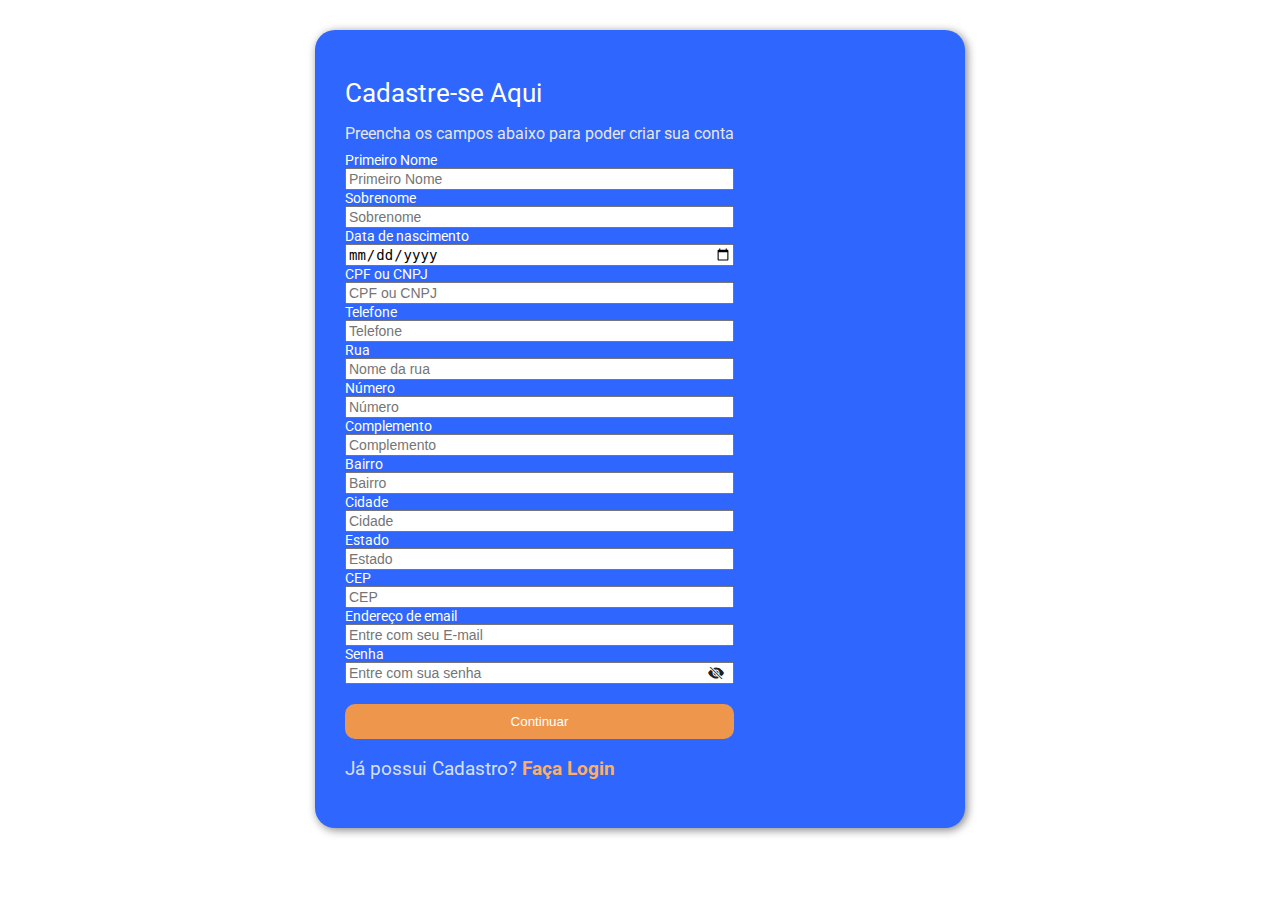
<file: cadastro.html>
<!DOCTYPE html>
<html lang="pt-br">
  <head>
    <meta charset="UTF-8" />
    <meta http-equiv="X-UA-Compatible" content="IE=edge" />
    <meta name="viewport" content="width=device-width, initial-scale=1.0" />
    <title>Tela de Cadastro</title>
    <!-- reset incluído-->
    <link rel="stylesheet" href="estilos/reset.css" />

    <!-- css -->
    <link rel="stylesheet" href="estilos/style.css" />

    <!-- BootStrap Css -->
    <link
      href="https://cdn.jsdelivr.net/npm/bootstrap@5.3.0-alpha1/dist/css/bootstrap.min.css"
      rel="stylesheet"
      integrity="sha384-GLhlTQ8iRABdZLl6O3oVMWSktQOp6b7In1Zl3/Jr59b6EGGoI1aFkw7cmDA6j6gD"
      crossorigin="anonymous"
    />

    <!-- Bootstrap js -->
    <script
      src="https://cdn.jsdelivr.net/npm/bootstrap@5.3.0-alpha1/dist/js/bootstrap.bundle.min.js"
      integrity="sha384-w76AqPfDkMBDXo30jS1Sgez6pr3x5MlQ1ZAGC+nuZB+EYdgRZgiwxhTBTkF7CXvN"
      crossorigin="anonymous"
    ></script>

    <!-- Bootstrap Icons -->
    <link
      rel="stylesheet"
      href="https://cdn.jsdelivr.net/npm/bootstrap-icons@1.10.3/font/bootstrap-icons.css"
    />

    <!-- FONT-FAMILY-->
    <!-- Poppins -->
    <link
      href="https://fonts.googleapis.com/css2?family=Montserrat:wght@100&family=Poppins:ital,wght@0,100;0,200;0,300;0,400;0,500;0,600;0,700;0,800;0,900;1,100;1,200;1,300;1,400;1,500;1,600;1,700;1,800;1,900&family=Roboto:wght@100&display=swap"
      rel="stylesheet"
    />

    <!-- Roboto -->
    <link
      href="https://fonts.googleapis.com/css2?family=Roboto:ital,wght@0,100;0,300;0,400;0,500;0,700;0,900;1,100;1,300;1,400;1,500;1,700;1,900&display=swap"
      rel="stylesheet"
    />
    <!-- Favicon -->
    <link rel="shortcut icon" href="imagens/favicon.png" type="image/x-icon" />
  </head>
  <body class="login-body">
    <div class="form-login form-cadastro">
      <form action="cadastroAction.php" method="POST">
        <div class="row">
          <h1 class="text-center">Cadastre-se Aqui</h1>
          <h3 class="text-center">
            Preencha os campos abaixo para poder criar sua conta
          </h3>
          <div class="form-group id ">
            <input
              type="hidden"
              name="idCliente"
              class="form-control"
              id="idCliente"
            />
          </div>
          <div class="form-group col-6">
            <label for="name">Primeiro Nome</label>
            <input
              type="text"
              name="name"
              class="form-control"
              id="name"
              placeholder="Primeiro Nome"
            />
          </div>
          <div class="form-group col-6">
            <label for="secName">Sobrenome</label>
            <input
              type="text"
              name="secName"
              class="form-control"
              id="secName"
              placeholder="Sobrenome"
            />
          </div>
          <div class="form-group col-4 ">
            <label for="dn">Data de nascimento</label>
            <input type="date" name="dn" class="form-control" id="dn" />
          </div>
          <div class="form-group col-4">
            <label for="cpfCNPJ">CPF ou CNPJ</label>
            <input
              type="numero"
              name="cpfCNPJ"
              class="form-control"
              id="cpfCnpj"
              placeholder="CPF ou CNPJ"
            />
          </div>
          <div class="form-group col-4 center cad-tel">
            <label for="telefone">Telefone</label>
            <input
              type="numero"
              name="telefone"
              class="form-control"
              id="tel"
              placeholder="Telefone"
            />
          </div>
          <div class="form-group col-9">
            <label for="rua">Rua</label>
            <input
              type="text"
              name="rua"
              class="form-control"
              id="rua"
              placeholder="Nome da rua"
            />
          </div>
          <div class="form-group col-3">
            <label for="numero">Número</label>
            <input
              type="number"
              name="numero"
              class="form-control"
              id="numero"
              placeholder="Número"
            />
          </div>
          <div class="form-group col-4">
            <label for="complemento">Complemento</label>
            <input
              type="text"
              name="complemento"
              class="form-control"
              id="complemento"
              placeholder="Complemento"
            />
          </div>
          <div class="form-group col-4">
            <label for="bairro">Bairro</label>
            <input
              type="text"
              name="bairro"
              class="form-control"
              id="bairro"
              placeholder="Bairro"
            />
          </div>
          <div class="form-group col-4">
            <label for="cidade">Cidade</label>
            <input
              type="text"
              name="cidade"
              class="form-control"
              id="cidade"
              placeholder="Cidade"
            />
          </div>
          <div class="form-group col-6">
            <label for="estado">Estado</label>
            <input
              type="text"
              name="estado"
              class="form-control"
              id="estado"
              placeholder="Estado"
            />
          </div>
          <div class="form-group col-6">
            <label for="cep">CEP</label>
            <input
              type="text"
              name="cep"
              class="form-control"
              id="cep"
              placeholder="CEP"
            />
          </div>
          <div class="form-group email">
            <label for="email">Endereço de email</label>
            <input
              type="email"
              name="email"
              class="form-control"
              id="email"
              placeholder="Entre com seu E-mail"
            />
          </div>
          <div class="form-group">
            <label for="password">Senha </label>
            <div class="senha-view">
              <input
                type="password"
                class="form-control"
                id="senha"
                name="senha"
                placeholder="Entre com sua senha"
              />
              <i id="olho-aberto" class="olho bi bi-eye-fill"></i>
              <i id="olho-fechado" class="olho bi bi-eye-slash-fill"></i>
            </div>
          </div>
          <a href="#">
            <button type="submit">Continuar</button>
          </a>
          <p class="text-center has-cadaster ">
            <span>Já possui Cadastro?</span>
            <a href="./login.html">Faça Login</a>
          </p>
        </div>
      </form>
    </div>

    <script src="js/login.js"></script>
  </body>
</html>
</file>
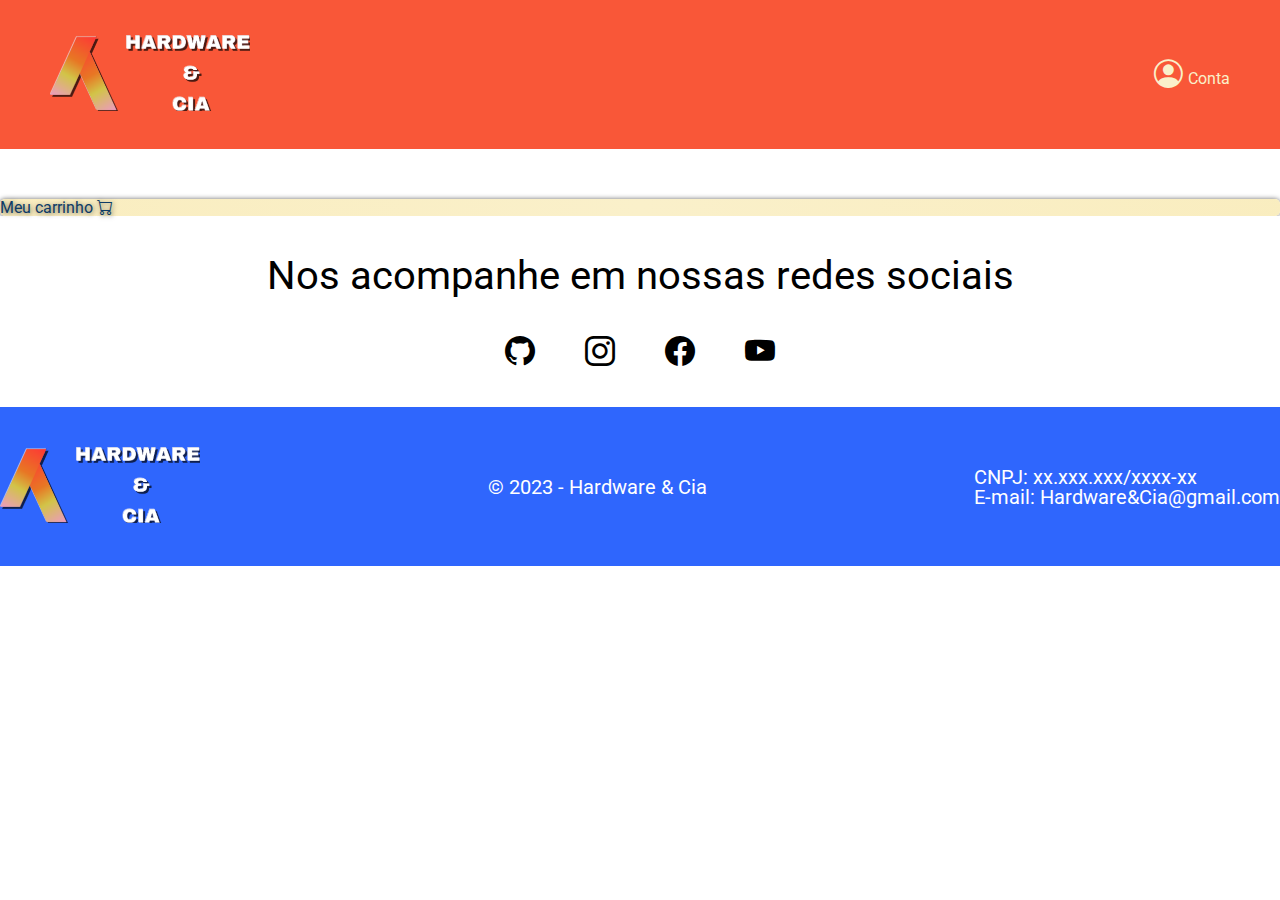
<file: carrinho.html>
<!DOCTYPE html>
<html lang="pt-br">

<head>
    <meta charset="UTF-8">
    <meta http-equiv="X-UA-Compatible" content="IE=edge">
    <meta name="viewport" content="width=device-width, initial-scale=1.0">
    <!-- reset incluído-->
    <link rel="stylesheet" href="estilos/reset.css">

    <!-- css -->
    <link rel="stylesheet" href="estilos/style.css">

    <!-- BootStrap Css -->
    <link href="https://cdn.jsdelivr.net/npm/bootstrap@5.3.0-alpha1/dist/css/bootstrap.min.css" rel="stylesheet"
        integrity="sha384-GLhlTQ8iRABdZLl6O3oVMWSktQOp6b7In1Zl3/Jr59b6EGGoI1aFkw7cmDA6j6gD" crossorigin="anonymous">

    <!-- Bootstrap js -->
    <script src="https://cdn.jsdelivr.net/npm/bootstrap@5.3.0-alpha1/dist/js/bootstrap.bundle.min.js"
        integrity="sha384-w76AqPfDkMBDXo30jS1Sgez6pr3x5MlQ1ZAGC+nuZB+EYdgRZgiwxhTBTkF7CXvN"
        crossorigin="anonymous"></script>

    <!-- Bootstrap Icons -->
    <link rel="stylesheet" href="https://cdn.jsdelivr.net/npm/bootstrap-icons@1.10.3/font/bootstrap-icons.css">
    

    <!-- FONT-FAMILY-->
    <!-- Poppins -->
    <link
        href="https://fonts.googleapis.com/css2?family=Montserrat:wght@100&family=Poppins:ital,wght@0,100;0,200;0,300;0,400;0,500;0,600;0,700;0,800;0,900;1,100;1,200;1,300;1,400;1,500;1,600;1,700;1,800;1,900&family=Roboto:wght@100&display=swap"
        rel="stylesheet">

    <!-- Roboto -->
    <link
        href="https://fonts.googleapis.com/css2?family=Roboto:ital,wght@0,100;0,300;0,400;0,500;0,700;0,900;1,100;1,300;1,400;1,500;1,700;1,900&display=swap"
        rel="stylesheet">

    <!-- Favicon -->
    <link rel="shortcut icon" href="imagens/favicon.png" type="image/x-icon">

    <title>Hardware & CIA</title>
</head>

<body>
    <!-- NAVBAR--> 
    <header class="header-principal">
        <nav class="nav-header">
            <div class="logo-img">
                <a href="index.html">
                    <img class="logo-header" src="imagens/logo-sombra.png" alt="Logo E-commerce">
                </a>
            </div>
            <ul class="dropd-logado">
                <li class="dropli"><i class="icon-navbar bi bi-person-circle"></i><strong><!-- AQUI ENTRA O PHP ALTERANDO PARA O NOME DO USUÁRIO --><label for="">Conta</label></strong></li>
                <ul class="dropd-content">
                    <li><a href="#"><i class="icon-subnavbar bi bi-cart-fill icon-list-header"></i>Carrinho</a></li>
                    <li><a href="#"><i class="icon-subnavbar bi bi-box-seam-fill icon-list-header"></i>Pedidos</a></li>
                    <li><a href="#"><i class="icon-subnavbar bi bi-x-circle-fill icon-list-header"></i>Sair</a></li>
                </ul>
            </ul>
        </nav>
    </header>

    <main>
        <div class="carrinho-main container col-xs-12 text-center">
            <h1>Meu carrinho <i class="bi bi-cart"> </i></h1>
            <div></div>
        </div>
    </main>

    <footer>
        <div id="social-area" class="social">
            <div class="container">
                <h2>Nos acompanhe em nossas redes sociais</h2>
                <div class="logo">
                    <a href="#">
                        <i class="bi bi-github"></i>
                    </a>
                    <a href="#">
                        <i class="bi bi-instagram"></i>
                    </a>
                    <a href="#">
                        <i class="bi bi-facebook"></i>
                    </a>
                    <a href="#">
                        <i class="bi bi-youtube"></i>
                    </a>
                </div>
            </div>
        </div>

        <div class="footer" id="footer-area">
            <div class="container-md container-fluid logo-footer">
                <div class="logo-img">
                    <img src="imagens/logo-sombra.png" alt="logo e-commerce">
                </div>
                <div class="logo-text">
                    <p>&copy 2023 - Hardware & Cia</p>
                </div>
                <div class="info-footer">
                    <p><strong>CNPJ:</strong> xx.xxx.xxx/xxxx-xx</p>
                    <p><strong>E-mail:</strong> Hardware&Cia@gmail.com</p>
                </div>
            </div>
        </div>
    </footer>

    <script src="js/index.js"></script>
</body>

</html>
</file>
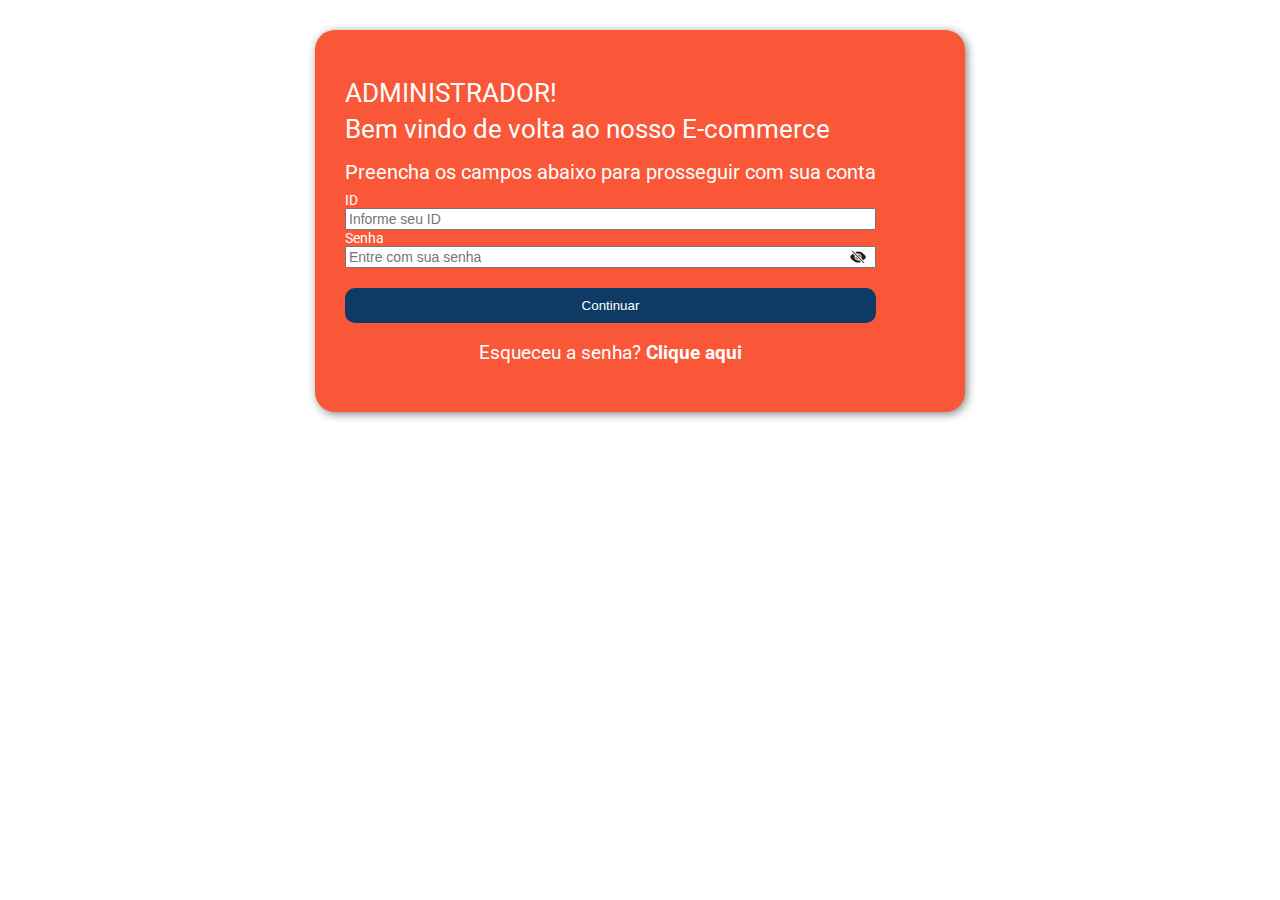
<file: login adm.html>
<!DOCTYPE html>
<html lang="pt-br">
  <head>
    <meta charset="UTF-8" />
    <meta http-equiv="X-UA-Compatible" content="IE=edge" />
    <meta name="viewport" content="width=device-width, initial-scale=1.0" />
    <title>Tela de login - Administrador</title>
    <!-- reset incluído-->
    <link rel="stylesheet" href="estilos/reset.css" />

    <!-- css -->
    <link rel="stylesheet" href="estilos/style.css" />

    <!-- BootStrap Css -->
    <link
      href="https://cdn.jsdelivr.net/npm/bootstrap@5.3.0-alpha1/dist/css/bootstrap.min.css"
      rel="stylesheet"
      integrity="sha384-GLhlTQ8iRABdZLl6O3oVMWSktQOp6b7In1Zl3/Jr59b6EGGoI1aFkw7cmDA6j6gD"
      crossorigin="anonymous"
    />

    <!-- Bootstrap js -->
    <script
      src="https://cdn.jsdelivr.net/npm/bootstrap@5.3.0-alpha1/dist/js/bootstrap.bundle.min.js"
      integrity="sha384-w76AqPfDkMBDXo30jS1Sgez6pr3x5MlQ1ZAGC+nuZB+EYdgRZgiwxhTBTkF7CXvN"
      crossorigin="anonymous"
    ></script>

    <!-- Bootstrap Icons -->
    <link
      rel="stylesheet"
      href="https://cdn.jsdelivr.net/npm/bootstrap-icons@1.10.3/font/bootstrap-icons.css"
    />

    <!-- FONT-FAMILY-->
    <!-- Poppins -->
    <link
      href="https://fonts.googleapis.com/css2?family=Montserrat:wght@100&family=Poppins:ital,wght@0,100;0,200;0,300;0,400;0,500;0,600;0,700;0,800;0,900;1,100;1,200;1,300;1,400;1,500;1,600;1,700;1,800;1,900&family=Roboto:wght@100&display=swap"
      rel="stylesheet"
    />

    <!-- Roboto -->
    <link
      href="https://fonts.googleapis.com/css2?family=Roboto:ital,wght@0,100;0,300;0,400;0,500;0,700;0,900;1,100;1,300;1,400;1,500;1,700;1,900&display=swap"
      rel="stylesheet"
    />

    <!-- Favicon -->
    <link rel="shortcut icon" href="imagens/favicon.png" type="image/x-icon" />
  </head>
  <body class="login-body">
    <div class="form-login form-cadastro form-adm">
      <form action="AdmLogin.php" method="post">
        <div class="row">
          <h1 class="h1-login text-center">ADMINISTRADOR!</h1>
          <h1 class="text-center">Bem vindo de volta ao nosso E-commerce</h1>
          <h2 class="text-center">
            Preencha os campos abaixo para prosseguir com sua conta
          </h2>
          <div class="form-group number">
            <label for="number">ID</label>
            <input
              type="number"
              name="number"
              class="form-control"
              id="idADM"
              placeholder="Informe seu ID"
            />
          </div>
          <div class="form-group">
            <label for="password">Senha </label>
            <div class="senha-view">
              <input
                type="password"
                class="form-control"
                id="senha"
                name="senha"
                placeholder="Entre com sua senha"
              />
              <i id="olho-aberto" class="olho bi bi-eye-fill"></i>
              <i id="olho-fechado" class="olho bi bi-eye-slash-fill"></i>
            </div>
          </div>
          <a href="#">
            <button type="submit">Continuar</button>
          </a>
          <a class="link-esqueceu-senha" href="#">
            <p class="text-center">Esqueceu a senha? <u>Clique aqui</u></p>
          </a>
        </div>
      </form>
    </div>

    <script src="js/login.js"></script>
  </body>
</html>
</file>
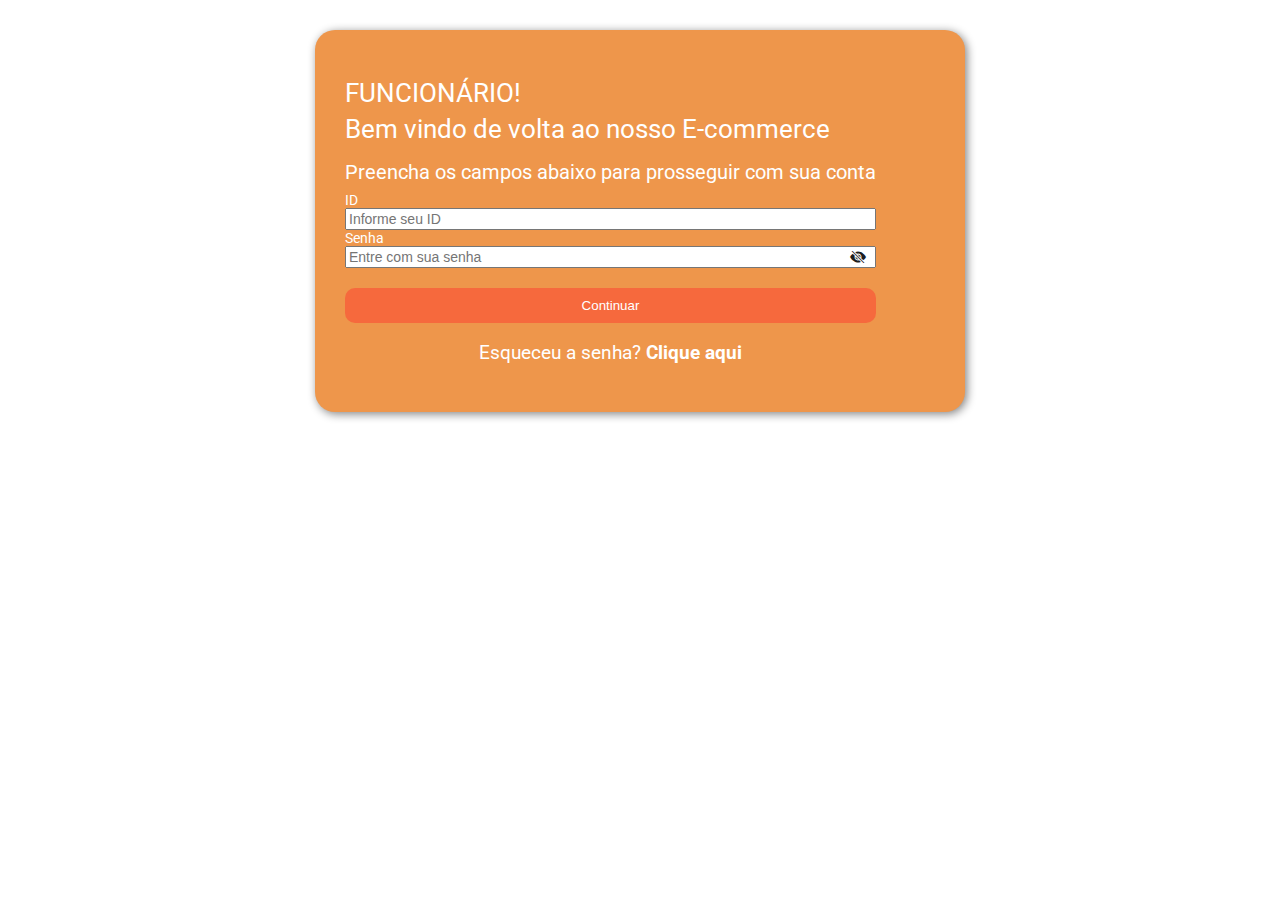
<file: login func.html>
<!DOCTYPE html>
<html lang="pt-br">
  <head>
    <meta charset="UTF-8" />
    <meta http-equiv="X-UA-Compatible" content="IE=edge" />
    <meta name="viewport" content="width=device-width, initial-scale=1.0" />
    <title>Tela de login - Funcionário</title>
    <!-- reset incluído-->
    <link rel="stylesheet" href="estilos/reset.css" />

    <!-- css -->
    <link rel="stylesheet" href="estilos/style.css" />

    <!-- BootStrap Css -->
    <link
      href="https://cdn.jsdelivr.net/npm/bootstrap@5.3.0-alpha1/dist/css/bootstrap.min.css"
      rel="stylesheet"
      integrity="sha384-GLhlTQ8iRABdZLl6O3oVMWSktQOp6b7In1Zl3/Jr59b6EGGoI1aFkw7cmDA6j6gD"
      crossorigin="anonymous"
    />

    <!-- Bootstrap js -->
    <script
      src="https://cdn.jsdelivr.net/npm/bootstrap@5.3.0-alpha1/dist/js/bootstrap.bundle.min.js"
      integrity="sha384-w76AqPfDkMBDXo30jS1Sgez6pr3x5MlQ1ZAGC+nuZB+EYdgRZgiwxhTBTkF7CXvN"
      crossorigin="anonymous"
    ></script>

    <!-- Bootstrap Icons -->
    <link
      rel="stylesheet"
      href="https://cdn.jsdelivr.net/npm/bootstrap-icons@1.10.3/font/bootstrap-icons.css"
    />

    <!-- FONT-FAMILY-->
    <!-- Poppins -->
    <link
      href="https://fonts.googleapis.com/css2?family=Montserrat:wght@100&family=Poppins:ital,wght@0,100;0,200;0,300;0,400;0,500;0,600;0,700;0,800;0,900;1,100;1,200;1,300;1,400;1,500;1,600;1,700;1,800;1,900&family=Roboto:wght@100&display=swap"
      rel="stylesheet"
    />

    <!-- Roboto -->
    <link
      href="https://fonts.googleapis.com/css2?family=Roboto:ital,wght@0,100;0,300;0,400;0,500;0,700;0,900;1,100;1,300;1,400;1,500;1,700;1,900&display=swap"
      rel="stylesheet"
    />
    <!-- Favicon -->
    <link rel="shortcut icon" href="imagens/favicon.png" type="image/x-icon" />
  </head>
  <body class="login-body">
    <div class="form-login form-cadastro form-func">
      <form action="funcLogin.php" method="post">
        <div class="row">
          <h1 class="h1-login text-center">FUNCIONÁRIO!</h1>
          <h1 class="text-center">Bem vindo de volta ao nosso E-commerce</h1>
          <h2 class="text-center">
            Preencha os campos abaixo para prosseguir com sua conta
          </h2>
          <div class="form-group number">
            <label for="number">ID</label>
            <input
              type="number"
              name="number"
              class="form-control"
              id="idfunc"
              placeholder="Informe seu ID"
            />
          </div>
          <div class="form-group">
            <label for="password">Senha </label>
            <div class="senha-view">
              <input
                type="password"
                class="form-control"
                id="senha"
                name="senha"
                placeholder="Entre com sua senha"
              />
              <i id="olho-aberto" class="olho bi bi-eye-fill"></i>
              <i id="olho-fechado" class="olho bi bi-eye-slash-fill"></i>
            </div>
          </div>
          <a href="#">
            <button type="submit">Continuar</button>
          </a>
          <a class="link-esqueceu-senha" href="#">
            <p class="text-center">Esqueceu a senha? <u>Clique aqui</u></p>
          </a>
        </div>
      </form>
    </div>

    <script src="js/login.js"></script>
  </body>
</html>
</file>
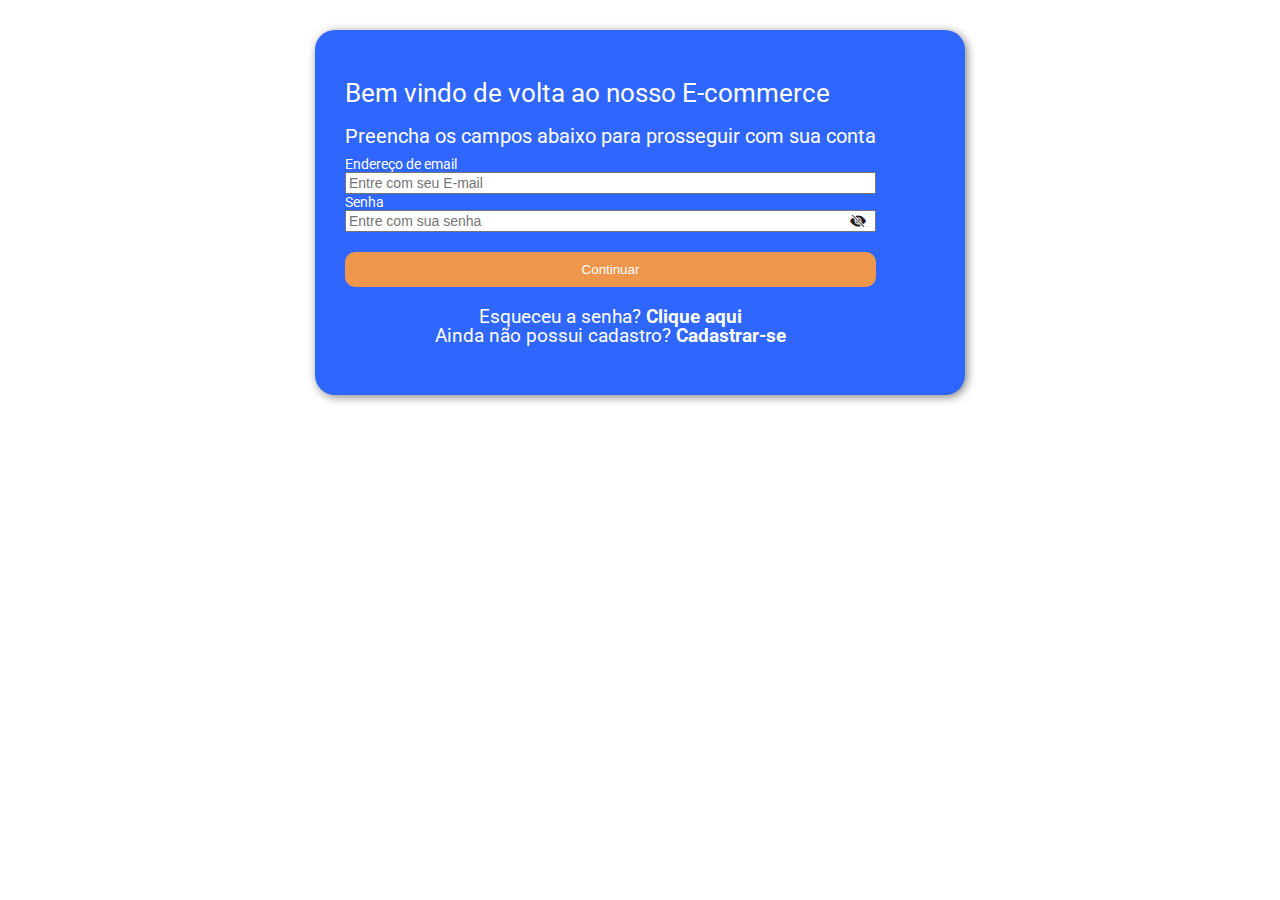
<file: login.html>
<!DOCTYPE html>
<html lang="pt-br">
  <head>
    <meta charset="UTF-8" />
    <meta http-equiv="X-UA-Compatible" content="IE=edge" />
    <meta name="viewport" content="width=device-width, initial-scale=1.0" />
    <title>Tela de login</title>
    <!-- reset incluído-->
    <link rel="stylesheet" href="estilos/reset.css" />

    <!-- css -->
    <link rel="stylesheet" href="estilos/style.css" />

    <!-- BootStrap Css -->
    <link
      href="https://cdn.jsdelivr.net/npm/bootstrap@5.3.0-alpha1/dist/css/bootstrap.min.css"
      rel="stylesheet"
      integrity="sha384-GLhlTQ8iRABdZLl6O3oVMWSktQOp6b7In1Zl3/Jr59b6EGGoI1aFkw7cmDA6j6gD"
      crossorigin="anonymous"
    />

    <!-- Bootstrap js -->
    <script
      src="https://cdn.jsdelivr.net/npm/bootstrap@5.3.0-alpha1/dist/js/bootstrap.bundle.min.js"
      integrity="sha384-w76AqPfDkMBDXo30jS1Sgez6pr3x5MlQ1ZAGC+nuZB+EYdgRZgiwxhTBTkF7CXvN"
      crossorigin="anonymous"
    ></script>

    <!-- Bootstrap Icons -->
    <link
      rel="stylesheet"
      href="https://cdn.jsdelivr.net/npm/bootstrap-icons@1.10.3/font/bootstrap-icons.css"
    />

    <!-- FONT-FAMILY-->
    <!-- Poppins -->
    <link
      href="https://fonts.googleapis.com/css2?family=Montserrat:wght@100&family=Poppins:ital,wght@0,100;0,200;0,300;0,400;0,500;0,600;0,700;0,800;0,900;1,100;1,200;1,300;1,400;1,500;1,600;1,700;1,800;1,900&family=Roboto:wght@100&display=swap"
      rel="stylesheet"
    />

    <!-- Roboto -->
    <link
      href="https://fonts.googleapis.com/css2?family=Roboto:ital,wght@0,100;0,300;0,400;0,500;0,700;0,900;1,100;1,300;1,400;1,500;1,700;1,900&display=swap"
      rel="stylesheet"
    />
    <!-- Favicon -->
    <link rel="shortcut icon" href="imagens/favicon.png" type="image/x-icon" />
  </head>
  <body class="login-body">
    <div class="form-login form-cadastro">
      <form action="loginAction.php" method="POST">
        <div class="row">
          <h1 class="text-center">Bem vindo de volta ao nosso E-commerce</h1>
          <h2 class="text-center">
            Preencha os campos abaixo para prosseguir com sua conta
          </h2>
          <div class="form-group id ">
            <input
              type="hidden"
              name="idCliente"
              class="form-control"
              id="idCliente"
            />
          </div>
          <div class="form-group email">
            <label for="email">Endereço de email</label>
            <input
              type="email"
              name="email"
              class="form-control"
              id="email"
              placeholder="Entre com seu E-mail"
            />
          </div>
          <div class="form-group">
            <label for="password">Senha </label>
            <div class="senha-view">
              <input
                type="password"
                class="form-control"
                id="senha"
                name="senha"
                placeholder="Entre com sua senha"
              />
              <i id="olho-aberto" class="olho bi bi-eye-fill"></i>
              <i id="olho-fechado" class="olho bi bi-eye-slash-fill"></i>
            </div>
          </div>
          <a href="#">
            <button type="submit">Continuar</button>
          </a>
          <a class="link-cadastro" href="cadastro.html">
            <p>
              Esqueceu a senha? <u>Clique aqui</u> <br>
              Ainda não possui cadastro? <u>Cadastrar-se</u>
            </p>
          </a>
        </div>
      </form>
    </div>

    <script src="js/login.js"></script>
  </body>
</html>
</file>
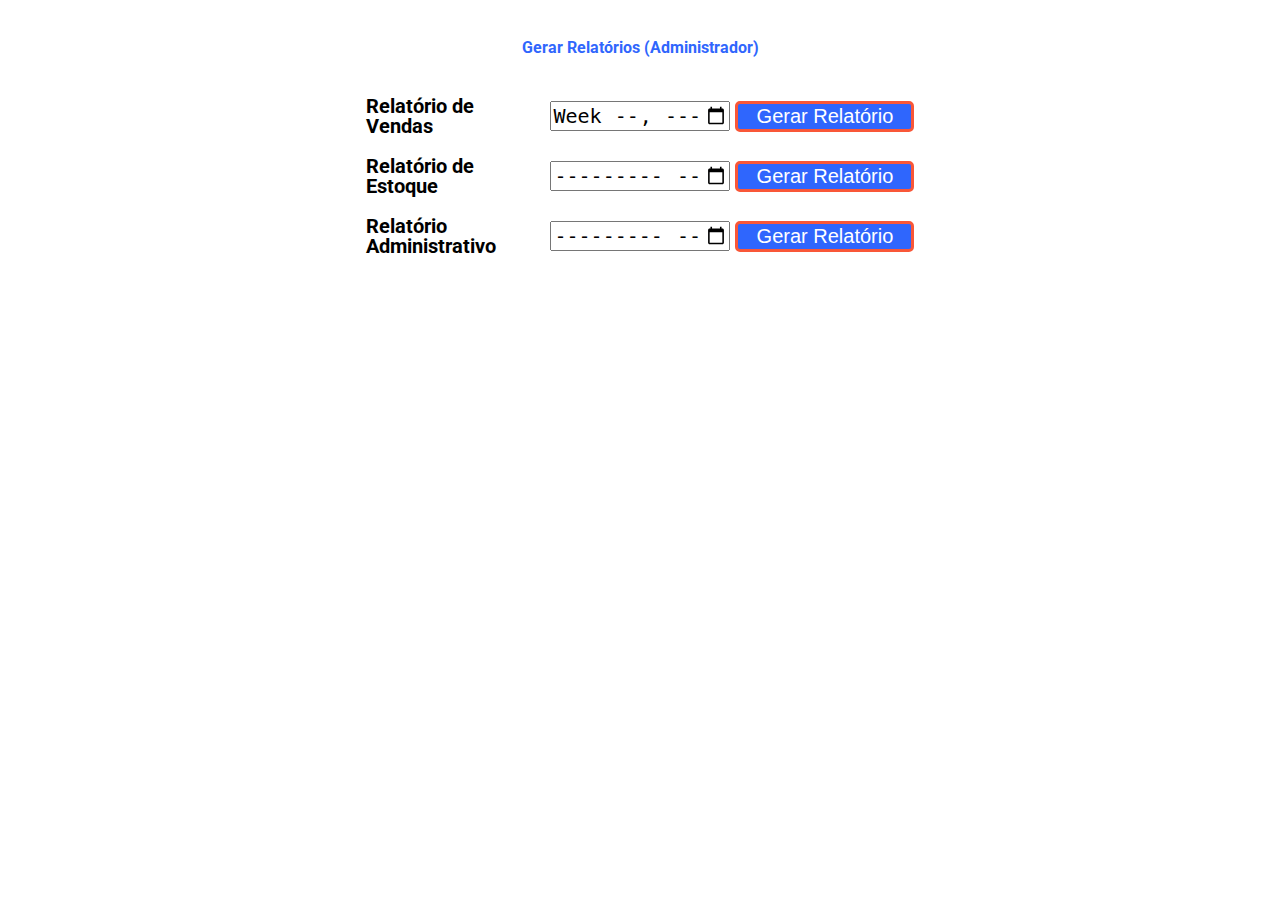
<file: relatorios-adm.html>
<!DOCTYPE html>
<html lang="pt-br">
    <head>
        <meta charset="UTF-8" />
        <meta http-equiv="X-UA-Compatible" content="IE=edge" />
        <meta name="viewport" content="width=device-width, initial-scale=1.0" />
        <!-- reset incluído-->
        <link rel="stylesheet" href="estilos/reset.css" />
    
        <!-- css -->
        <link rel="stylesheet" href="estilos/style.css" />
    
        <!-- BootStrap Css -->
        <link
          href="https://cdn.jsdelivr.net/npm/bootstrap@5.3.0-alpha1/dist/css/bootstrap.min.css"
          rel="stylesheet"
          integrity="sha384-GLhlTQ8iRABdZLl6O3oVMWSktQOp6b7In1Zl3/Jr59b6EGGoI1aFkw7cmDA6j6gD"
          crossorigin="anonymous"
        />
    
        <!-- Bootstrap js -->
        <script
          src="https://cdn.jsdelivr.net/npm/bootstrap@5.3.0-alpha1/dist/js/bootstrap.bundle.min.js"
          integrity="sha384-w76AqPfDkMBDXo30jS1Sgez6pr3x5MlQ1ZAGC+nuZB+EYdgRZgiwxhTBTkF7CXvN"
          crossorigin="anonymous"
        ></script>
    
        <!-- Bootstrap Icons -->
        <link
          rel="stylesheet"
          href="https://cdn.jsdelivr.net/npm/bootstrap-icons@1.10.3/font/bootstrap-icons.css"
        />
    
        <!-- FONT-FAMILY-->
        <!-- Poppins -->
        <link
          href="https://fonts.googleapis.com/css2?family=Montserrat:wght@100&family=Poppins:ital,wght@0,100;0,200;0,300;0,400;0,500;0,600;0,700;0,800;0,900;1,100;1,200;1,300;1,400;1,500;1,600;1,700;1,800;1,900&family=Roboto:wght@100&display=swap"
          rel="stylesheet"
        />
    
        <!-- Roboto -->
        <link
          href="https://fonts.googleapis.com/css2?family=Roboto:ital,wght@0,100;0,300;0,400;0,500;0,700;0,900;1,100;1,300;1,400;1,500;1,700;1,900&display=swap"
          rel="stylesheet"
        />
    
        <!-- Favicon -->
        <link rel="shortcut icon" href="imagens/favicon.png" type="image/x-icon" />
    
        <title>Geração de relatórios - Hardware & CIA</title>

        <style>
            body {
                width: min(100%, 800px);
                display: flex;
                flex-direction: column;
                justify-content: center;
                align-items: center;
                margin: auto;
            }

            h1 {
                text-align: center;
                margin: 40px 0;
                color: #2f66fd;
                font-weight: bolder;
            }

            form {
                display: flex;
                flex-wrap: wrap;
                justify-content: center;
                align-items: center;
                gap: 1%;
            }

            h2 {
                width: 30%;
                font-size: 20px;
                margin-bottom: 20px;
                font-weight: bold;
            }

            input {
                width: 30%;
                font-size: 20px;
                margin-bottom: 20px;
            }

            input[type="submit"] {
                background-color: #2f66fd;
                color: white;
                border: 3px solid #f95738;
                border-radius: 5px;

            }

        </style>
      </head>
<body>
    
    <h1>Gerar Relatórios (Administrador)</h1>
    <div class="relatorios">
        <div class="vendas">
            <form>
                <h2>Relatório de Vendas</h2>
                <input type="week" name="input-vendas" id="input-vendas">
                <input type="submit" value="Gerar Relatório">
            </form>
        </div>
        <div class="estoque">
            <form>
                <h2>Relatório de Estoque</h2>
                <input type="month" name="input-estoque" id="input-estoque">
                <input type="submit" value="Gerar Relatório">
            </form>
        </div>
        <div class="adm">
            <form>
                <h2>Relatório Administrativo</h2>
                <input type="month" name="input-adm" id="input-adm">
                <input type="submit" value="Gerar Relatório">
            </form>
        </div>
    </div>
</body>
</html>
</file>
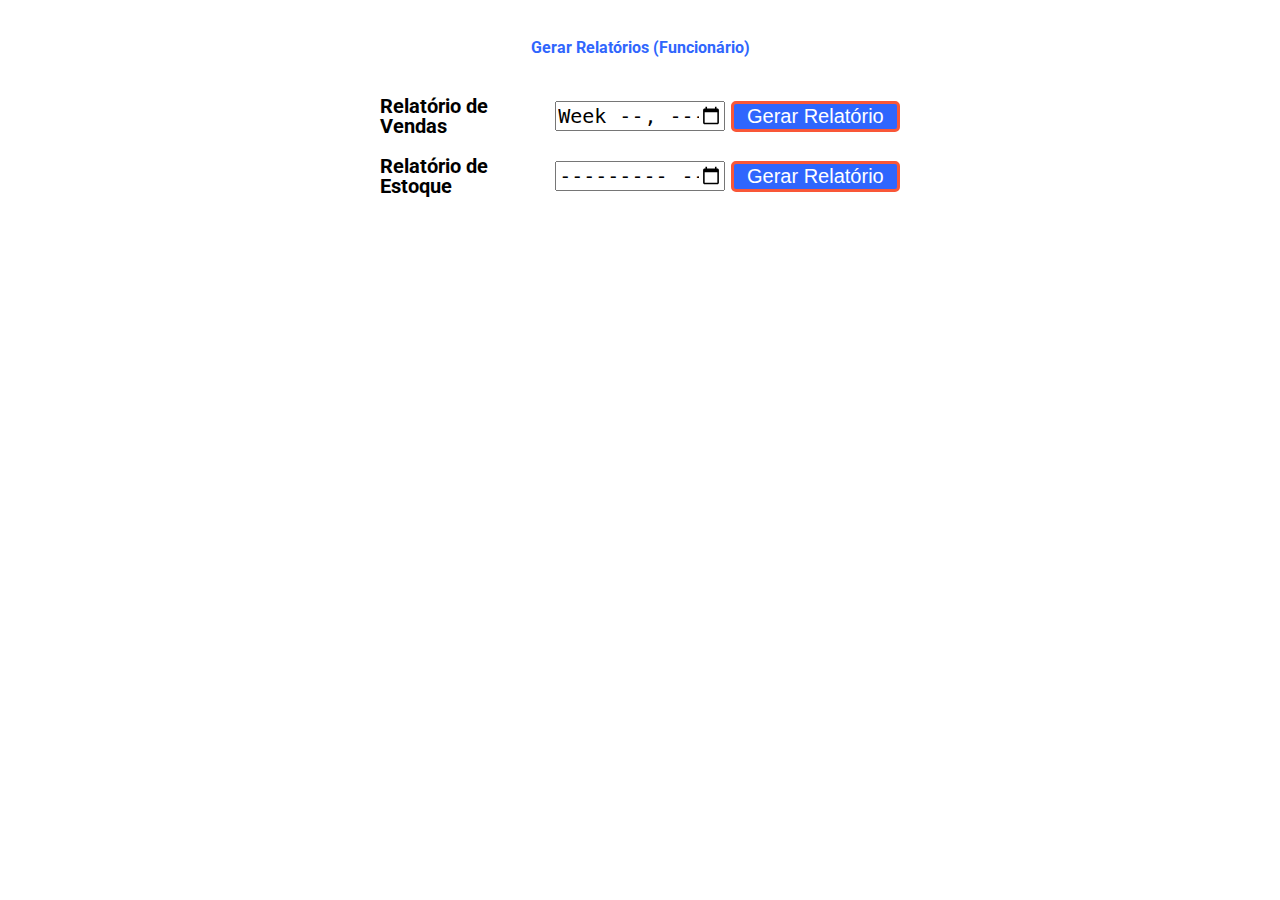
<file: relatorios-func.html>
<!DOCTYPE html>
<html lang="pt-br">
    <head>
        <meta charset="UTF-8" />
        <meta http-equiv="X-UA-Compatible" content="IE=edge" />
        <meta name="viewport" content="width=device-width, initial-scale=1.0" />
        <!-- reset incluído-->
        <link rel="stylesheet" href="estilos/reset.css" />
    
        <!-- css -->
        <link rel="stylesheet" href="estilos/style.css" />
    
        <!-- BootStrap Css -->
        <link
          href="https://cdn.jsdelivr.net/npm/bootstrap@5.3.0-alpha1/dist/css/bootstrap.min.css"
          rel="stylesheet"
          integrity="sha384-GLhlTQ8iRABdZLl6O3oVMWSktQOp6b7In1Zl3/Jr59b6EGGoI1aFkw7cmDA6j6gD"
          crossorigin="anonymous"
        />
    
        <!-- Bootstrap js -->
        <script
          src="https://cdn.jsdelivr.net/npm/bootstrap@5.3.0-alpha1/dist/js/bootstrap.bundle.min.js"
          integrity="sha384-w76AqPfDkMBDXo30jS1Sgez6pr3x5MlQ1ZAGC+nuZB+EYdgRZgiwxhTBTkF7CXvN"
          crossorigin="anonymous"
        ></script>
    
        <!-- Bootstrap Icons -->
        <link
          rel="stylesheet"
          href="https://cdn.jsdelivr.net/npm/bootstrap-icons@1.10.3/font/bootstrap-icons.css"
        />
    
        <!-- FONT-FAMILY-->
        <!-- Poppins -->
        <link
          href="https://fonts.googleapis.com/css2?family=Montserrat:wght@100&family=Poppins:ital,wght@0,100;0,200;0,300;0,400;0,500;0,600;0,700;0,800;0,900;1,100;1,200;1,300;1,400;1,500;1,600;1,700;1,800;1,900&family=Roboto:wght@100&display=swap"
          rel="stylesheet"
        />
    
        <!-- Roboto -->
        <link
          href="https://fonts.googleapis.com/css2?family=Roboto:ital,wght@0,100;0,300;0,400;0,500;0,700;0,900;1,100;1,300;1,400;1,500;1,700;1,900&display=swap"
          rel="stylesheet"
        />
    
        <!-- Favicon -->
        <link rel="shortcut icon" href="imagens/favicon.png" type="image/x-icon" />
    
        <title>Geração de relatórios - Hardware & CIA</title>

        <style>
            body {
                width: min(100%, 800px);
                display: flex;
                flex-direction: column;
                justify-content: center;
                align-items: center;
                margin: auto;
            }

            h1 {
                text-align: center;
                margin: 40px 0;
                color: #2f66fd;
                font-weight: bolder;
            }

            form {
                display: flex;
                flex-wrap: wrap;
                justify-content: center;
                align-items: center;
                gap: 1%;
            }

            h2 {
                width: 30%;
                font-size: 20px;
                margin-bottom: 20px;
                font-weight: bold;
            }

            input {
                width: 30%;
                font-size: 20px;
                margin-bottom: 20px;
            }

            input[type="submit"] {
                background-color: #2f66fd;
                color: white;
                border: 3px solid #f95738;
                border-radius: 5px;

            }

        </style>
      </head>
<body>
    
    <h1>Gerar Relatórios (Funcionário)</h1>
    <div class="relatorios">
        <div class="vendas">
            <form>
                <h2>Relatório de Vendas</h2>
                <input type="week" name="input-vendas" id="input-vendas">
                <input type="submit" value="Gerar Relatório">
            </form>
        </div>
        <div class="estoque">
            <form>
                <h2>Relatório de Estoque</h2>
                <input type="month" name="input-estoque" id="input-estoque">
                <input type="submit" value="Gerar Relatório">
            </form>
        </div>
    </div>
</body>
</html>
</file>
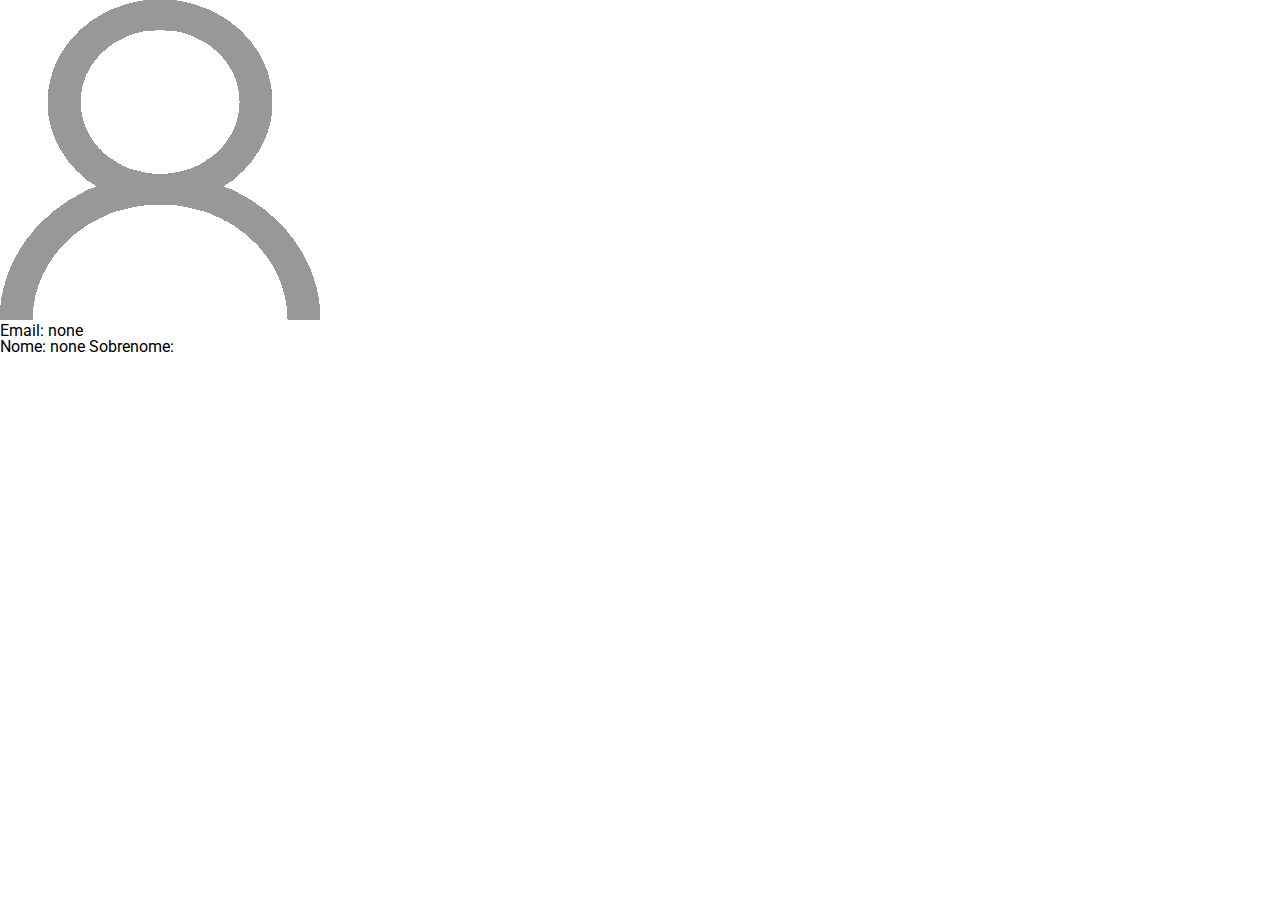
<file: userProfile.html>
<!DOCTYPE html>
<html lang="pt-br">
  <head>
    <meta charset="UTF-8" />
    <meta http-equiv="X-UA-Compatible" content="IE=edge" />
    <meta name="viewport" content="width=device-width, initial-scale=1.0" />
    <title>Perfil</title>
    <!-- reset incluído-->
    <link rel="stylesheet" href="estilos/reset.css" />

    <!-- css -->
    <link rel="stylesheet" href="estilos/style.css" />

    <!-- BootStrap Css -->
    <link
      href="https://cdn.jsdelivr.net/npm/bootstrap@5.3.0-alpha1/dist/css/bootstrap.min.css"
      rel="stylesheet"
      integrity="sha384-GLhlTQ8iRABdZLl6O3oVMWSktQOp6b7In1Zl3/Jr59b6EGGoI1aFkw7cmDA6j6gD"
      crossorigin="anonymous"
    />

    <!-- Bootstrap js -->
    <script
      src="https://cdn.jsdelivr.net/npm/bootstrap@5.3.0-alpha1/dist/js/bootstrap.bundle.min.js"
      integrity="sha384-w76AqPfDkMBDXo30jS1Sgez6pr3x5MlQ1ZAGC+nuZB+EYdgRZgiwxhTBTkF7CXvN"
      crossorigin="anonymous"
    ></script>

    <!-- Bootstrap Icons -->
    <link
      rel="stylesheet"
      href="https://cdn.jsdelivr.net/npm/bootstrap-icons@1.10.3/font/bootstrap-icons.css"
    />

    <!-- FONT-FAMILY-->
    <!-- Poppins -->
    <link
      href="https://fonts.googleapis.com/css2?family=Montserrat:wght@100&family=Poppins:ital,wght@0,100;0,200;0,300;0,400;0,500;0,600;0,700;0,800;0,900;1,100;1,200;1,300;1,400;1,500;1,600;1,700;1,800;1,900&family=Roboto:wght@100&display=swap"
      rel="stylesheet"
    />

    <!-- Roboto -->
    <link
      href="https://fonts.googleapis.com/css2?family=Roboto:ital,wght@0,100;0,300;0,400;0,500;0,700;0,900;1,100;1,300;1,400;1,500;1,700;1,900&display=swap"
      rel="stylesheet"
    />
  </head>
  <body>
    <main>
      <div class="content-profile">
        <img src="imagens/user-icons/user-icon.png" alt="Ícone de usuário" />
        <div class="span-profile" style="">
          Email: <label for="email">none</label>
        </div>
        <div class="span-profile">
          Nome: <label for="nome">none</label> Sobrenome:
        </div>
      </div>
    </main>
  </body>
</html>
</file>
<file: estilos/style.css>
@charset "utf-8";

* {
  box-sizing: border-box;
}

body {
  font-family: "roboto", sans-serif;
  padding: 0;
  margin: 0;
}

:root {
  --dark-orange-color: #f95738;
  --light-orange-color: #ee964b;
  --dark-blue-color: #0d3b66;
  --blue-color: #2f66fd;
  --beje-color: #faf0ca;
  --yellow-color: #f4d35e;
  --dark-green-color: green;
  --black-color: black;
  --cor-fundo: #f95738;
  --cor-fundo-submenu: #f1f1f1;
  --cor-icon: #0d3b66;
  --cor-letra: #0d3b66;
}

.nav-header {
  background-color: var(--cor-fundo);
  display: flex;
  justify-content: space-between;
  align-items: center;
  padding: 35px 50px;
  margin-bottom: 50px;
}

.logo-img {
  width: max(200px, 10%);
}

.logo-header {
  width: 100%;
}

.login-header {
  background-color: var(--cor-fundo);
  border-radius: 10px;
  display: flex;
  padding: 0 10px;
  gap: 5px;
}

.btn-header {
  background-color: var(--cor-fundo);
  color: white;
  text-decoration: none;
  border-radius: 10px;
  padding: 10px;
}

.btn-header:hover {
  text-decoration: underline;
}

.btn-cadastro,
.btn-login {
  width: min(100px, 50%);
  text-align: center;
  font-weight: bold;
}

.btn-login {
  display: flex;
}

.dropdown-menu {
  padding: 0;
}

.dropdown-menu li {
  background-color: white;
  text-align: center;
  padding: 5px;
}

.dropdown-menu a {
  text-decoration: none;
  color: var(--cor-fundo);
  font-weight: bold;
}

/* DROPDOWN  */

.nav-header {
  background-color: var(--cor-fundo);
}
.dropd-logado {
  display: flex;
  position: relative;
}
.dropd-content {
  display: none;
  position: absolute;
  z-index: 1;
  background-color: #f3f3f3;
  min-width: 160px;
  padding: 12px 1px;
  border-radius: 5px;
  transform: translateX(-25%);
  text-align: left;
  justify-content: space-between;
  top: 100%;
}

.dropd-content li a {
  padding: 8px 0;
  text-decoration: none;
  display: block;
  color: var(--dark-blue-color);
  font-weight: bold;
}

.icon-navbar {
  font-size: 1.8em;
  margin-right: 5px;
  color: var(--beje-color);
}
.icon-subnavbar {
  font-size: 1.8em;
  margin-right: 5px;
  color: var(--dark-orange-color);
}

.nav-header ul:hover .dropd-content {
  display: block;
  padding: 15px 10px 20px 10px;
  width: 10%;
  box-shadow: -2px 1px 5px 1px #a9a8a8;
}

.dropli {
  font-size: 16px;
  border: none;
  border-radius: 5px;
  color: var(--beje-color);
}

.dropd-content a {
  padding: 8px 8px;
  text-decoration: none;
  display: block;
  font-size: 1.1em;
  text-align: center;
}

.dropd-content li:hover {
  background: rgb(243, 243, 243);
  background: radial-gradient(
    circle,
    rgba(221, 221, 221, 1) 0%,
    rgba(243, 243, 243, 1) 100%
  );
  width: 100%;
}
.dropd-content li {
  align-items: start;
  align-content: start;
  float: left;
}

/* DROPDOWN -> Funcionario relatório*/
.submenu-relatorio{
    display: none;
}
/* Start main */
.start-main {
  display: flex;
  justify-content: space-between;
}

/* offCanvas */

/* filtrar por */
.btn-filter {
  width: 100px;
}


.offcanvas-body h2 {
  margin-bottom: 20px;
  color: var(--cor-fundo);
  text-transform: uppercase;
}

/* Preço dos produtos */

.wrapper {
  position: relative;
  width: 100%;
  background-color: #fff;
  padding: 50px 40px 20px 40px;
}

.container-range {
  position: relative;
  width: 100%;
  height: 100px;
  margin-top: 10px;
}

input[type="range"] {
  -webkit-appearance: none;
  -moz-appearance: none;
  appearance: none;
  width: 100%;
  outline: none;
  position: absolute;
  margin: auto;
  top: 0;
  bottom: 0;
  background-color: transparent;
  pointer-events: none;
}

.slider-track {
  width: 100%;
  height: 5px;
  position: absolute;
  margin: auto;
  top: 0;
  bottom: 0;
  border-radius: 5px;
}

input[type="range"]::-webkit-slider-runnable-track {
  -webkit-appearance: none;
  height: 5px;
}

input[type="range"]::-moz-range-track {
  -moz-appearance: none;
  height: 5px;
}

input[type="range"]::-ms-track {
  appearance: none;
  height: 5px;
}

input[type="range"]::-webkit-slider-thumb {
  -webkit-appearance: none;
  height: 1.7em;
  width: 1.7em;
  background-color: var(--cor-fundo);
  cursor: pointer;
  border-radius: 50%;
  margin-top: -9px;
  pointer-events: auto;
}

input[type="range"]::-moz-range-thumb {
  height: 1.7em;
  width: 1.7em;
  cursor: pointer;
  border-radius: 50%;
  background-color: var(--cor-fundo);
  pointer-events: auto;
}

input[type="range"]::-ms-thumb {
  appearance: none;
  height: 1.7em;
  width: 1.7em;
  cursor: pointer;
  border-radius: 50%;
  background-color: var(--cor-fundo);
  pointer-events: auto;
}

input[type="range"]:active::-webkit-slider-thumb {
  background-color: #fff;
  border: 3px solid var(--cor-fundo);
}

.values {
  background-color: #3264fe;
  width: auto;
  position: relative;
  margin: auto;
  padding: 10px 0;
  border-radius: 5px;
  text-align: center;
  font-weight: 500;
  font-size: 25px;
  color: white;
}

.values:before {
  content: "";
  position: absolute;
  height: 0;
  width: 0;
  border-top: 15px solid #3264fe;
  border-left: 15px solid transparent;
  border-right: 15px solid transparent;
  margin: auto;
  bottom: -14px;
  left: 0;
  right: 0;
}

/* Ordenar por */
.ordenar {
  display: flex;
  flex-direction: column;
  text-align: center;
  justify-content: center;
  width: 100%;
}

.ordenar label {
  font-size: 18px;
  font-weight: bold;
  width: 74%;
  text-align: left;
}

.main-btn:hover,.ordenar button:hover {
  scale: 1.02;
  transition: 0.2s;
  background-color: var(--cor-fundo);
}

.btn-isactive {
  background-color: var(--cor-fundo);
}

.main-btn {
  border: none;
  background-color: white;
  color: #f95738;
  border-radius: 10px;
  padding-bottom: px;
  width: 150px;
  font-size: 20px;
  font-weight: bold;
}

.not-true {
  display: none;
}

.main-btn:hover {
  scale: 1.02;
  transition: 0.2s;
  background-color: white;
  text-decoration: underline;
}

.filtrar {
  margin-top: 30px;
  display: flex;
  align-items: center;
  justify-content: center;
}

/* form  */

.form-search {
  display: flex;
}

.inp-search-nav {
  background-color: white;
  border: none;
  padding-left: 10px;
  width: 12em;
  height: 40px;
  border-radius: 7px 0 0 7px;
  color: black;
  font-weight: 700;
  border: 1px solid black;
}

  .btn-inp-search-nav-header {
  border: none;
  border-left: none;
  border-radius: 0 7px 7px 0;
  width: auto;
  height: 40px;
  background-color: var(--blue-color);
  color: white;
  font-weight: 700;
  border: 1px solid black;
  font-size: 0.8em;
}

.btn-inp-search-nav-header:hover {
  background-color: #2f66fd;
  text-decoration: none;
}

.main-btn {
background-color: var();
}

/* Card */

.linha-card {
  width: 100%;
  display: flex;
  flex-wrap: wrap;
}

.card {
  margin: 30px 10px;
  border-radius: 5px;
  height: 500px;
  width: 20%;
}

.card:hover {
  box-shadow: 2px 2px 15px rgba(0, 0, 0, 0.2);
  transition: 0.8s;
}

.card img {
  width: 117px;
  height: 117px;
  margin: 0 auto;
  padding: 10px 0;
}

.card h1 {
  font-size: 18px;
  margin-bottom: 10px;
  min-height: 50px;
  text-align: center;
}

.card h2 {
  color: var(--dark-green-color);
  font-size: 25px;
  font-weight: bold;
  text-align: center;
}

.card p {
  color: rgba(0, 0, 0, 0.599);
  font-size: 16px;
  text-align: center;
}

.card a {
  padding: 10px 20px;
  width: 100%;
  font-size: 22px;
  background-color: transparent;
  border: 3px solid var(--dark-orange-color);
  color: black;
  display: none;
}

.card a:hover {
  background-color: var(--dark-orange-color);
  color: white;
  transition: 0.6s;
}

/* Letter news */

.news-letter {
  margin-top: 40px;
  background-color: var(--dark-blue-color);
  padding: 30px 0;
  color: white;
}

.news-text h1 {
  margin: 30px 0 40px 0;
  padding: 0 20px 0 0;
  font-size: 30px;
  font-weight: bold;
}

.news-text p {
  padding: 0 20px 0 0;
  font-size: 24px;
  line-height: 2;
}

.news-letter label {
  margin-bottom: 8px;
  font-size: 20px;
}

.news-letter input {
  margin-bottom: 20px;
}

.news-letter button[type="submit"] {
  margin-bottom: 20px;
  padding: 10px 20px;
  font-size: 20px;
  font-weight: bold;
  background-color: var(--dark-orange-color);
  color: white;
}

.news-letter button[type="submit"]:hover {
  background-color: #f67055;
}

/* Footer social */

.social {
  background-color: white;
  color: black;
  padding: 40px 0;
}

.social h2 {
  font-size: 40px;
  text-align: center;
}

.social i {
  color: black;
}

.social .logo {
  display: flex;
  gap: 50px;
  justify-content: center;
  margin-top: 40px;
  font-size: 30px;
}

/* Footer infos */
.footer {
  background-color: var(--blue-color);
  color: #fff;
  padding: 40px 0;
}

.logo-footer {
  display: flex;
  align-items: center;
  justify-content: space-between;
}

.logo-img {
  width: 200px;
  align-items: center;
  margin-right: 20px;
  align-self: center;
}

.logo-img img {
  width: 100%;
}

.logo-text {
  font-size: 20px;
}

.info-footer p {
  font-size: 20px;
  margin: 0;
}

/* Parte de login */
.cad-tel {
  margin: auto;
}

.form-login {
  width: min(100%, 750px);
  background-color: var(--blue-color);
  padding: 0;
  color: white;
  border-radius: 20px;
  box-shadow: 2px 2px 10px rgba(0, 0, 0, 0.493);
}

.form-login h1 {
  color: white;
  font-size: 26px;
  margin-bottom: 20px;
}

form .h1-login {
  color: white;
  margin-bottom: 10px;
}

.form-login h2 {
  font-size: 20px;
  color: rgb(255, 255, 255);
  margin-bottom: 10px;
}

.form-login h3 {
  font-size: 16px;
  color: rgb(231, 231, 231);
  margin-bottom: 10px;
}

.senha-view {
  display: flex;
  align-items: center;
  position: relative;
}

.form-login input {
  font-size: 14px;
  width: 100%;
}

.form-login .olho {
  position: absolute;
  color: rgba(0, 0, 0, 0.9);
  right: 0px;
  font-size: 16px;
  padding: 10px;
}

#olho-aberto {
  display: none;
}

.form-login label {
  font-size: 14px;
  margin-top: 10px;
}

.form-login button {
  color: white;
  margin-top: 20px;
  padding: 10px;
  background-color: var(--light-orange-color);
  border-radius: 10px;
  width: 100%;
  border: none;
  text-align: center;
}
.form-func button {
  background-color: #f95838b8;
}
.form-adm button {
  background-color: #0d3b66;
}

.form-login button:hover {
  background-color: #e48736;
  transition: 0.5s;
  transform: scale(1.01);
}
.form-func button:hover {
  background-color: #f95838;
  transition: 0.5s;
  transform: scale(1.01);
}
.form-adm button:hover {
  background-color: #10477a;
  transition: 0.5s;
  transform: scale(1.01);
}

.form-login a {
  text-align: center;
}

.form-login p {
  margin-top: 20px;
  font-size: 19px;
}

.form-login .link-cadastro,
.link-esqueceu-senha {
  color: white;
  text-decoration: none;
}

.form-cadastro {
  width: min(100%, 650px);
  background-color: var(--blue-color);
  padding: 50px 30px;
  display: flex;
  flex-direction: row;
  align-items: center;
  color: white;
  border-radius: 20px;
  box-shadow: 2px 2px 10px rgba(0, 0, 0, 0.493);
  margin: 30px auto;
}

.form-adm {
  background-color: var(--dark-orange-color);
}

.form-func {
  background-color: var(--light-orange-color);
}

.has-cadaster span {
  color: rgba(251, 251, 251, 0.835);
}

.has-cadaster a {
  color: #ffae67;
  font-weight: bold;
  text-decoration: none;
}

.has-cadaster a:hover {
  text-decoration: underline;
}

.link-cadastro u,
.link-esqueceu-senha u {
  font-weight: bold;
  text-decoration: none;
}

.link-cadastro u:hover,
.link-esqueceu-senha u:hover {
  text-decoration: underline;
}

.carrinho-main{
  background-image: radial-gradient(circle, var(--beje-color) 0%, var(--yellow-color) 1000%);
  border-radius: 5px;
  box-shadow: 0px 0px 5px 0px rgba(0, 0, 0, 0.58) ;4
}
.carrinho-main > h1{
  color: var(--dark-blue-color);
  text-shadow: 1px 1px 5px rgba(0, 0, 0, 0.582);
}

/* media querie para tablets */
@media (max-width: 992px) {
  .search-header .inp-search-nav {
    width: 100px;
    color: black;
  }

  .search-header .btn-inp-search-nav-header {
    width: 30px;
  }

  .btn-inp-search-nav-header {
    font-size: 0.8em;
    width: auto;
  }

  /* Card */
  .card {
    width: 29%;
  }

  .card h1 {
    font-size: 12px;
  }

  .card h2 {
    font-size: 16px;
  }

  .card a {
    font-size: 12px;
  }


  /* News Letter */
  .news-letter input {
    font-size: 20px;
  }

  .news-letter button[type="submit"] {
    width: 100%;
  }

  /* Login/cadastro */
  .form-login {
    width: max(90%, 800px);
  }

  .logo-footer {
    flex-direction: row;
  }
}

/* Media querie para celulares */
@media (max-width: 576px) {
  .nav-header {
    margin: 0 0 35px 0;
    padding: 20px 0;
  }

  .dropd-logado {
    margin: auto;
    padding: 20px 40px; 
  }

  .logo-img {
    width: 1.1em;
  }

  .logo-header {
    width: 50%;
  }

  /* Card */
  .linha-card {
    margin: 0 auto;
  }

  .card {
    width: 40%;
    margin: 10px;
  }

  .card h2 {
    font-size: 16px;
  }

  .card a {
    font-size: 10px;
  }

  .card p {
    font-size: 12px;
  }

  .card .branco {
    height: 48.5px;
  }

  /* News Letter */
  .news-letter input {
    font-size: 20px;
  }

  .news-letter button[type="submit"] {
    width: 100%;
  }

  .news-text p {
    display: none;
  }

  /* Social */
  .social h2 {
    font-size: 30px;
  }

  /* Login/cadastro */
  .form-login {
    width: 90vw;
    margin: 100px 0px;
    padding: 100px 20px;
  }

  .form-login h1 {
    font-size: 22px;
  }

  .form-login h2 {
    font-size: 16px;
  }

  /* Footer  */

  .logo-footer {
    display: flex;
    flex-direction: row;
    align-items: center;
    flex-wrap: wrap;
    gap: 40px;
  }

  .logo-img {
    width: 50%;
    margin: 0 auto;
  }

  .logo-text {
    margin: 0 auto;
  }

  .logo-text p {
    margin: 0;
    font-size: 20px;
    font-weight: bold;
  }

  .info-footer {
    margin: 0 auto;
    text-align: center;
    font-size: 25px;
  }
}
</file>
